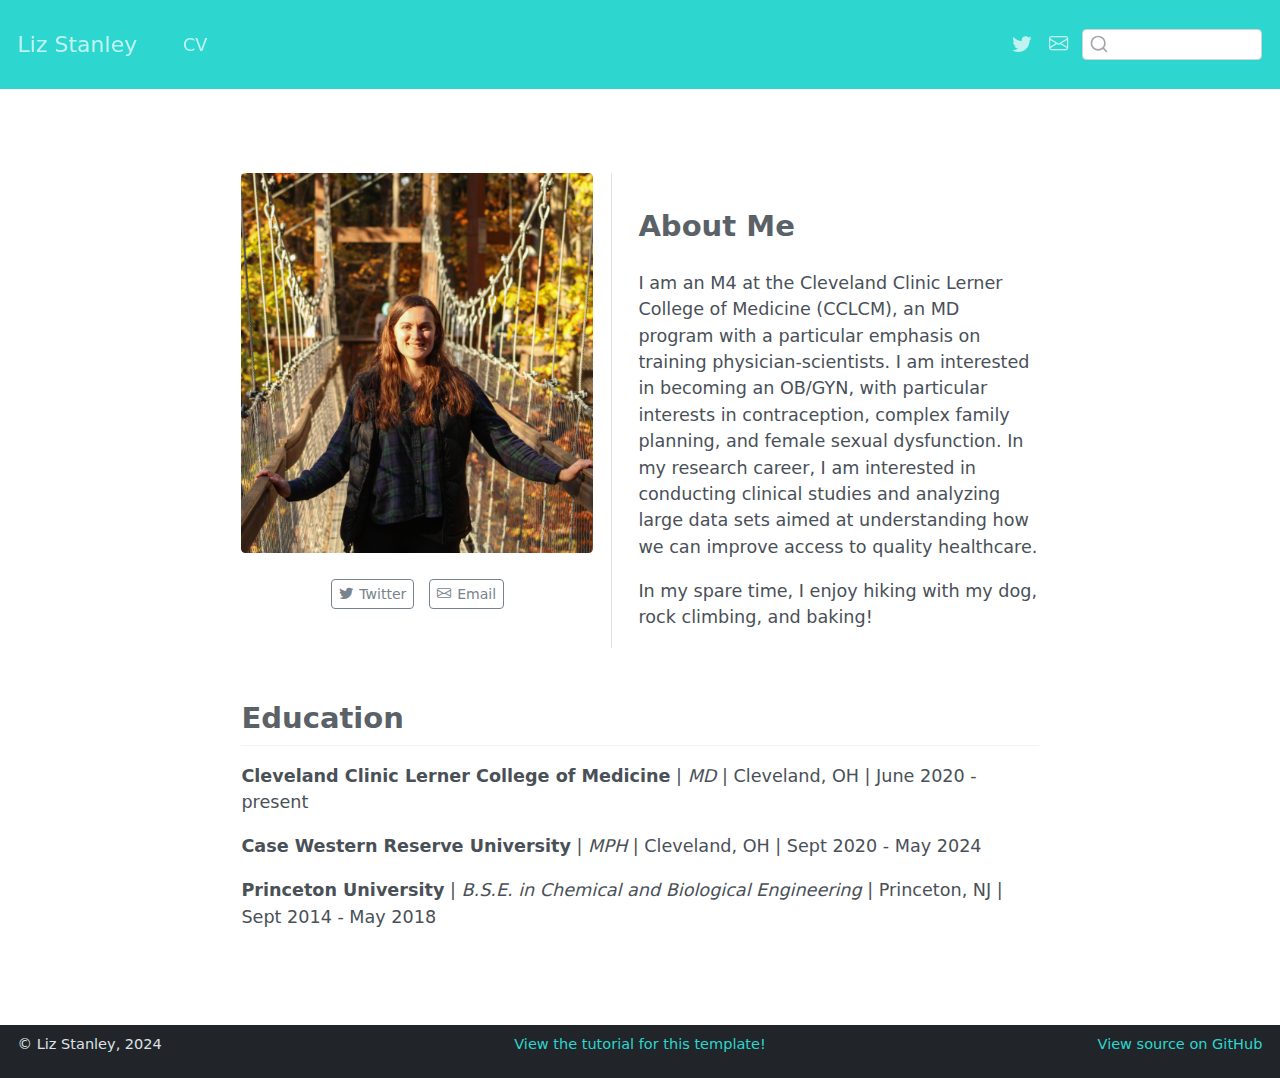
<file: index.html>
<!DOCTYPE html>
<html xmlns="http://www.w3.org/1999/xhtml" lang="en" xml:lang="en"><head>

<meta charset="utf-8">
<meta name="generator" content="quarto-1.3.450">

<meta name="viewport" content="width=device-width, initial-scale=1.0, user-scalable=yes">


<title>Liz Stanley</title>
<style>
code{white-space: pre-wrap;}
span.smallcaps{font-variant: small-caps;}
div.columns{display: flex; gap: min(4vw, 1.5em);}
div.column{flex: auto; overflow-x: auto;}
div.hanging-indent{margin-left: 1.5em; text-indent: -1.5em;}
ul.task-list{list-style: none;}
ul.task-list li input[type="checkbox"] {
  width: 0.8em;
  margin: 0 0.8em 0.2em -1em; /* quarto-specific, see https://github.com/quarto-dev/quarto-cli/issues/4556 */ 
  vertical-align: middle;
}
</style>


<script src="site_libs/quarto-nav/quarto-nav.js"></script>
<script src="site_libs/clipboard/clipboard.min.js"></script>
<script src="site_libs/quarto-search/autocomplete.umd.js"></script>
<script src="site_libs/quarto-search/fuse.min.js"></script>
<script src="site_libs/quarto-search/quarto-search.js"></script>
<meta name="quarto:offset" content="./">
<script src="site_libs/quarto-html/quarto.js"></script>
<script src="site_libs/quarto-html/popper.min.js"></script>
<script src="site_libs/quarto-html/tippy.umd.min.js"></script>
<link href="site_libs/quarto-html/tippy.css" rel="stylesheet">
<link href="site_libs/quarto-html/quarto-syntax-highlighting.css" rel="stylesheet" id="quarto-text-highlighting-styles">
<script src="site_libs/bootstrap/bootstrap.min.js"></script>
<link href="site_libs/bootstrap/bootstrap-icons.css" rel="stylesheet">
<link href="site_libs/bootstrap/bootstrap.min.css" rel="stylesheet" id="quarto-bootstrap" data-mode="light">
<script id="quarto-search-options" type="application/json">{
  "location": "navbar",
  "copy-button": false,
  "collapse-after": 3,
  "panel-placement": "end",
  "type": "textbox",
  "limit": 20,
  "language": {
    "search-no-results-text": "No results",
    "search-matching-documents-text": "matching documents",
    "search-copy-link-title": "Copy link to search",
    "search-hide-matches-text": "Hide additional matches",
    "search-more-match-text": "more match in this document",
    "search-more-matches-text": "more matches in this document",
    "search-clear-button-title": "Clear",
    "search-detached-cancel-button-title": "Cancel",
    "search-submit-button-title": "Submit",
    "search-label": "Search"
  }
}</script>


</head>

<body class="nav-fixed fullcontent">

<div id="quarto-search-results"></div>
  <header id="quarto-header" class="headroom fixed-top">
    <nav class="navbar navbar-expand-lg navbar-dark ">
      <div class="navbar-container container-fluid">
      <div class="navbar-brand-container">
    <a class="navbar-brand" href="./index.html">
    <span class="navbar-title">Liz Stanley</span>
    </a>
  </div>
            <div id="quarto-search" class="" title="Search"></div>
          <button class="navbar-toggler" type="button" data-bs-toggle="collapse" data-bs-target="#navbarCollapse" aria-controls="navbarCollapse" aria-expanded="false" aria-label="Toggle navigation" onclick="if (window.quartoToggleHeadroom) { window.quartoToggleHeadroom(); }">
  <span class="navbar-toggler-icon"></span>
</button>
          <div class="collapse navbar-collapse" id="navbarCollapse">
            <ul class="navbar-nav navbar-nav-scroll me-auto">
  <li class="nav-item">
    <a class="nav-link" href="./cv/index.html" rel="" target="">
 <span class="menu-text">CV</span></a>
  </li>  
</ul>
            <ul class="navbar-nav navbar-nav-scroll ms-auto">
  <li class="nav-item compact">
    <a class="nav-link" href="https://twitter.com/Liz_Stanley15" rel="" target=""><i class="bi bi-twitter" role="img">
</i> 
 <span class="menu-text"></span></a>
  </li>  
  <li class="nav-item compact">
    <a class="nav-link" href="mailto:ees109@case.edu" rel="" target=""><i class="bi bi-envelope" role="img" aria-label="email">
</i> 
 <span class="menu-text"></span></a>
  </li>  
</ul>
            <div class="quarto-navbar-tools">
</div>
          </div> <!-- /navcollapse -->
      </div> <!-- /container-fluid -->
    </nav>
</header>
<!-- content -->
<div id="quarto-content" class="quarto-container page-columns page-rows-contents page-layout-article page-navbar">
<!-- sidebar -->
<!-- margin-sidebar -->
    
<!-- main -->
<main class="content" id="quarto-document-content">



<div class="quarto-about-trestles">
  <div class="about-entity">
    <img src="img/my_image.jpg" class="about-image
  rounded " style="width: 20em;">
    <div class="about-links">
  <a href="https://twitter.com/Liz_Stanley15" class="about-link" rel="" target="">
    <i class="bi bi-twitter"></i>
     <span class="about-link-text">Twitter</span>
  </a>
  <a href="mailto:ees109@case.edu" class="about-link" rel="" target="">
    <i class="bi bi-envelope"></i>
     <span class="about-link-text">Email</span>
  </a>
</div>
  </div>
  <div class="about-contents"><div id="about-block">
<section id="about-me" class="level2">
<h2 data-anchor-id="about-me">About Me</h2>
<p>I am an M4 at the Cleveland Clinic Lerner College of Medicine (CCLCM), an MD program with a particular emphasis on training physician-scientists. I am interested in becoming an OB/GYN, with particular interests in contraception, complex family planning, and female sexual dysfunction. In my research career, I am interested in conducting clinical studies and analyzing large data sets aimed at understanding how we can improve access to quality healthcare.</p>
<p>In my spare time, I enjoy hiking with my dog, rock climbing, and baking!</p>
</section>
</div></div>
</div>

<section id="education" class="level2">
<h2 data-anchor-id="education">Education</h2>
<p><strong>Cleveland Clinic Lerner College of Medicine</strong> | <em>MD</em> | Cleveland, OH | June 2020 - present</p>
<p><strong>Case Western Reserve University</strong> | <em>MPH</em> | Cleveland, OH | Sept 2020 - May 2024</p>
<p><strong>Princeton University</strong> | <em>B.S.E. in Chemical and Biological Engineering</em> | Princeton, NJ | Sept 2014 - May 2018</p>



</section>

</main> <!-- /main -->
<script id="quarto-html-after-body" type="application/javascript">
window.document.addEventListener("DOMContentLoaded", function (event) {
  const toggleBodyColorMode = (bsSheetEl) => {
    const mode = bsSheetEl.getAttribute("data-mode");
    const bodyEl = window.document.querySelector("body");
    if (mode === "dark") {
      bodyEl.classList.add("quarto-dark");
      bodyEl.classList.remove("quarto-light");
    } else {
      bodyEl.classList.add("quarto-light");
      bodyEl.classList.remove("quarto-dark");
    }
  }
  const toggleBodyColorPrimary = () => {
    const bsSheetEl = window.document.querySelector("link#quarto-bootstrap");
    if (bsSheetEl) {
      toggleBodyColorMode(bsSheetEl);
    }
  }
  toggleBodyColorPrimary();  
  const isCodeAnnotation = (el) => {
    for (const clz of el.classList) {
      if (clz.startsWith('code-annotation-')) {                     
        return true;
      }
    }
    return false;
  }
  const clipboard = new window.ClipboardJS('.code-copy-button', {
    text: function(trigger) {
      const codeEl = trigger.previousElementSibling.cloneNode(true);
      for (const childEl of codeEl.children) {
        if (isCodeAnnotation(childEl)) {
          childEl.remove();
        }
      }
      return codeEl.innerText;
    }
  });
  clipboard.on('success', function(e) {
    // button target
    const button = e.trigger;
    // don't keep focus
    button.blur();
    // flash "checked"
    button.classList.add('code-copy-button-checked');
    var currentTitle = button.getAttribute("title");
    button.setAttribute("title", "Copied!");
    let tooltip;
    if (window.bootstrap) {
      button.setAttribute("data-bs-toggle", "tooltip");
      button.setAttribute("data-bs-placement", "left");
      button.setAttribute("data-bs-title", "Copied!");
      tooltip = new bootstrap.Tooltip(button, 
        { trigger: "manual", 
          customClass: "code-copy-button-tooltip",
          offset: [0, -8]});
      tooltip.show();    
    }
    setTimeout(function() {
      if (tooltip) {
        tooltip.hide();
        button.removeAttribute("data-bs-title");
        button.removeAttribute("data-bs-toggle");
        button.removeAttribute("data-bs-placement");
      }
      button.setAttribute("title", currentTitle);
      button.classList.remove('code-copy-button-checked');
    }, 1000);
    // clear code selection
    e.clearSelection();
  });
  function tippyHover(el, contentFn) {
    const config = {
      allowHTML: true,
      content: contentFn,
      maxWidth: 500,
      delay: 100,
      arrow: false,
      appendTo: function(el) {
          return el.parentElement;
      },
      interactive: true,
      interactiveBorder: 10,
      theme: 'quarto',
      placement: 'bottom-start'
    };
    window.tippy(el, config); 
  }
  const noterefs = window.document.querySelectorAll('a[role="doc-noteref"]');
  for (var i=0; i<noterefs.length; i++) {
    const ref = noterefs[i];
    tippyHover(ref, function() {
      // use id or data attribute instead here
      let href = ref.getAttribute('data-footnote-href') || ref.getAttribute('href');
      try { href = new URL(href).hash; } catch {}
      const id = href.replace(/^#\/?/, "");
      const note = window.document.getElementById(id);
      return note.innerHTML;
    });
  }
      let selectedAnnoteEl;
      const selectorForAnnotation = ( cell, annotation) => {
        let cellAttr = 'data-code-cell="' + cell + '"';
        let lineAttr = 'data-code-annotation="' +  annotation + '"';
        const selector = 'span[' + cellAttr + '][' + lineAttr + ']';
        return selector;
      }
      const selectCodeLines = (annoteEl) => {
        const doc = window.document;
        const targetCell = annoteEl.getAttribute("data-target-cell");
        const targetAnnotation = annoteEl.getAttribute("data-target-annotation");
        const annoteSpan = window.document.querySelector(selectorForAnnotation(targetCell, targetAnnotation));
        const lines = annoteSpan.getAttribute("data-code-lines").split(",");
        const lineIds = lines.map((line) => {
          return targetCell + "-" + line;
        })
        let top = null;
        let height = null;
        let parent = null;
        if (lineIds.length > 0) {
            //compute the position of the single el (top and bottom and make a div)
            const el = window.document.getElementById(lineIds[0]);
            top = el.offsetTop;
            height = el.offsetHeight;
            parent = el.parentElement.parentElement;
          if (lineIds.length > 1) {
            const lastEl = window.document.getElementById(lineIds[lineIds.length - 1]);
            const bottom = lastEl.offsetTop + lastEl.offsetHeight;
            height = bottom - top;
          }
          if (top !== null && height !== null && parent !== null) {
            // cook up a div (if necessary) and position it 
            let div = window.document.getElementById("code-annotation-line-highlight");
            if (div === null) {
              div = window.document.createElement("div");
              div.setAttribute("id", "code-annotation-line-highlight");
              div.style.position = 'absolute';
              parent.appendChild(div);
            }
            div.style.top = top - 2 + "px";
            div.style.height = height + 4 + "px";
            let gutterDiv = window.document.getElementById("code-annotation-line-highlight-gutter");
            if (gutterDiv === null) {
              gutterDiv = window.document.createElement("div");
              gutterDiv.setAttribute("id", "code-annotation-line-highlight-gutter");
              gutterDiv.style.position = 'absolute';
              const codeCell = window.document.getElementById(targetCell);
              const gutter = codeCell.querySelector('.code-annotation-gutter');
              gutter.appendChild(gutterDiv);
            }
            gutterDiv.style.top = top - 2 + "px";
            gutterDiv.style.height = height + 4 + "px";
          }
          selectedAnnoteEl = annoteEl;
        }
      };
      const unselectCodeLines = () => {
        const elementsIds = ["code-annotation-line-highlight", "code-annotation-line-highlight-gutter"];
        elementsIds.forEach((elId) => {
          const div = window.document.getElementById(elId);
          if (div) {
            div.remove();
          }
        });
        selectedAnnoteEl = undefined;
      };
      // Attach click handler to the DT
      const annoteDls = window.document.querySelectorAll('dt[data-target-cell]');
      for (const annoteDlNode of annoteDls) {
        annoteDlNode.addEventListener('click', (event) => {
          const clickedEl = event.target;
          if (clickedEl !== selectedAnnoteEl) {
            unselectCodeLines();
            const activeEl = window.document.querySelector('dt[data-target-cell].code-annotation-active');
            if (activeEl) {
              activeEl.classList.remove('code-annotation-active');
            }
            selectCodeLines(clickedEl);
            clickedEl.classList.add('code-annotation-active');
          } else {
            // Unselect the line
            unselectCodeLines();
            clickedEl.classList.remove('code-annotation-active');
          }
        });
      }
  const findCites = (el) => {
    const parentEl = el.parentElement;
    if (parentEl) {
      const cites = parentEl.dataset.cites;
      if (cites) {
        return {
          el,
          cites: cites.split(' ')
        };
      } else {
        return findCites(el.parentElement)
      }
    } else {
      return undefined;
    }
  };
  var bibliorefs = window.document.querySelectorAll('a[role="doc-biblioref"]');
  for (var i=0; i<bibliorefs.length; i++) {
    const ref = bibliorefs[i];
    const citeInfo = findCites(ref);
    if (citeInfo) {
      tippyHover(citeInfo.el, function() {
        var popup = window.document.createElement('div');
        citeInfo.cites.forEach(function(cite) {
          var citeDiv = window.document.createElement('div');
          citeDiv.classList.add('hanging-indent');
          citeDiv.classList.add('csl-entry');
          var biblioDiv = window.document.getElementById('ref-' + cite);
          if (biblioDiv) {
            citeDiv.innerHTML = biblioDiv.innerHTML;
          }
          popup.appendChild(citeDiv);
        });
        return popup.innerHTML;
      });
    }
  }
});
</script>
</div> <!-- /content -->
<footer class="footer">
  <div class="nav-footer">
    <div class="nav-footer-left"><span class="faux-block">© Liz Stanley, 2024</span></div>   
    <div class="nav-footer-center"><span class="faux-block"><a href="https://www.marvinschmitt.com/blog/website-tutorial-quarto/">View the tutorial for this template!</a></span></div>
    <div class="nav-footer-right"><span class="faux-block"><a href="https://github.com/marvinschmitt/quarto-website-template/">View source on GitHub</a></span></div>
  </div>
</footer>



</body></html>
</file>
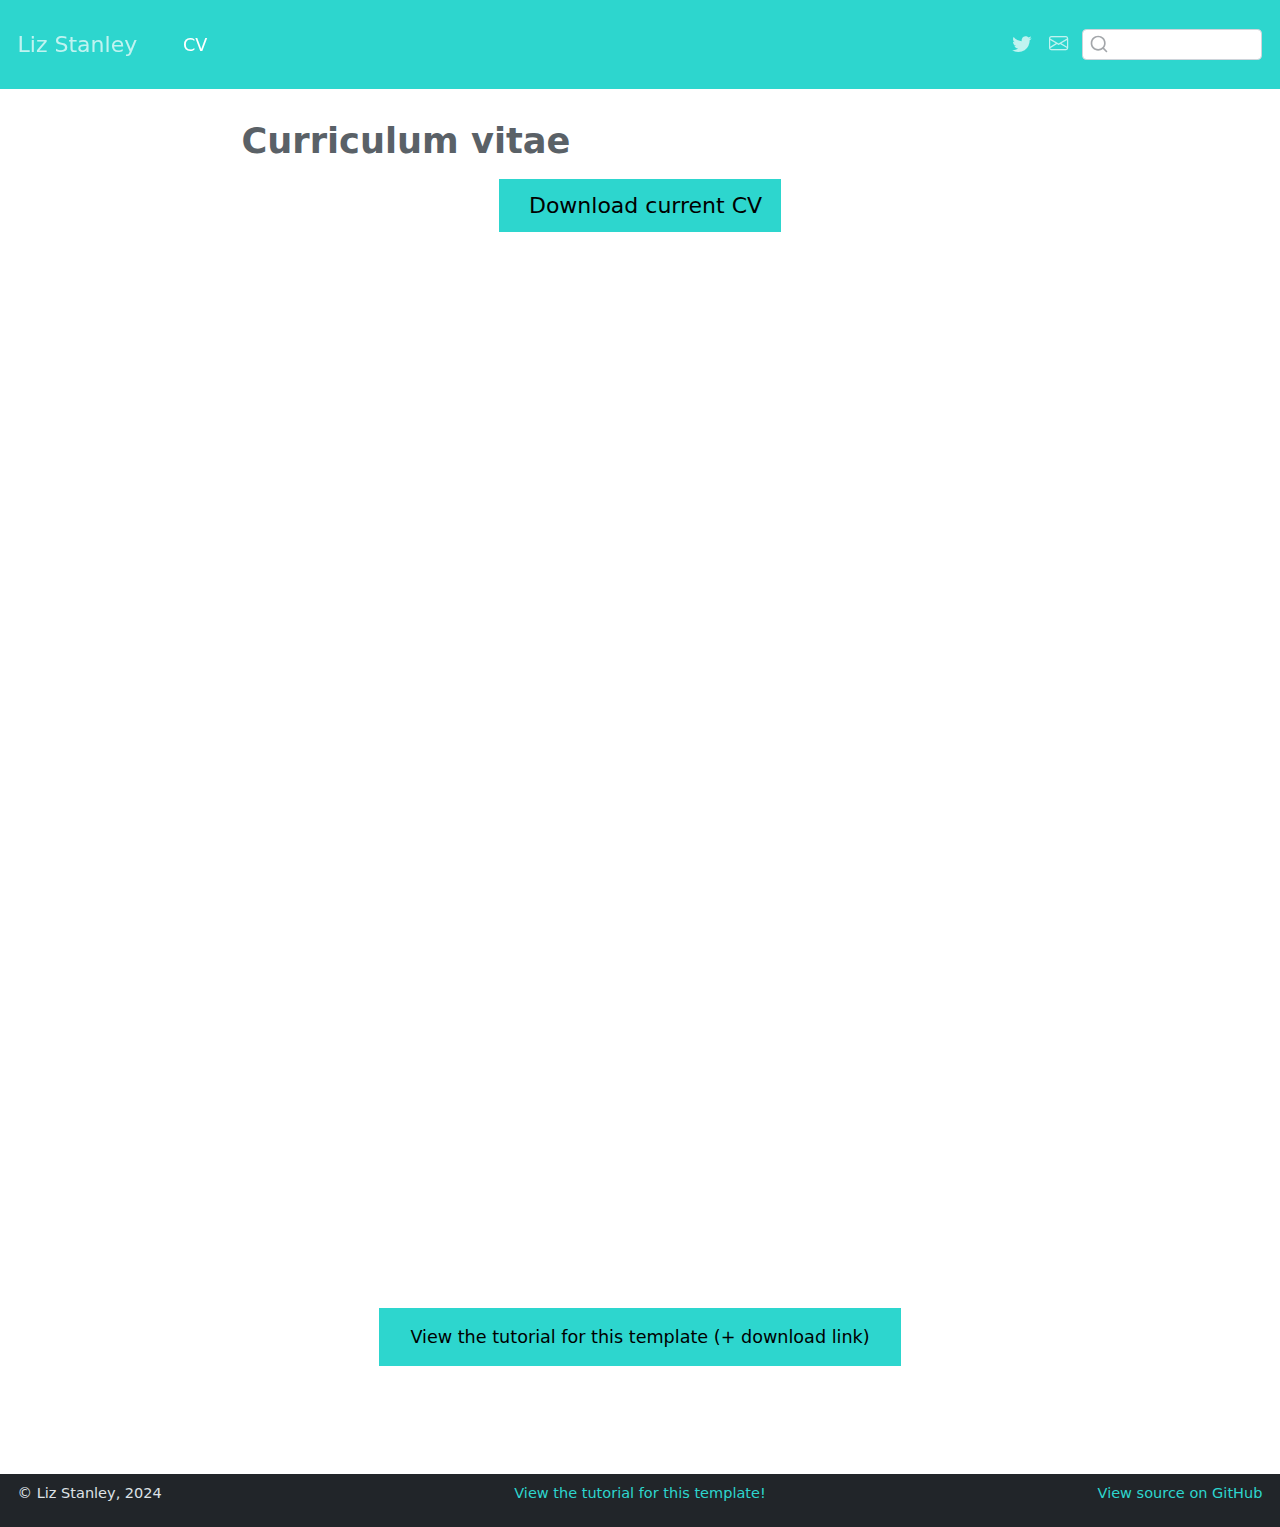
<file: cv/index.html>
<!DOCTYPE html>
<html xmlns="http://www.w3.org/1999/xhtml" lang="en" xml:lang="en"><head>
<meta http-equiv="Content-Type" content="text/html; charset=UTF-8">
<meta charset="utf-8">
<meta name="generator" content="quarto-1.3.450">
<meta name="viewport" content="width=device-width, initial-scale=1.0, user-scalable=yes">
<title>Liz Stanley - Curriculum vitae</title>
<style>
code{white-space: pre-wrap;}
span.smallcaps{font-variant: small-caps;}
div.columns{display: flex; gap: min(4vw, 1.5em);}
div.column{flex: auto; overflow-x: auto;}
div.hanging-indent{margin-left: 1.5em; text-indent: -1.5em;}
ul.task-list{list-style: none;}
ul.task-list li input[type="checkbox"] {
  width: 0.8em;
  margin: 0 0.8em 0.2em -1em; /* quarto-specific, see https://github.com/quarto-dev/quarto-cli/issues/4556 */ 
  vertical-align: middle;
}
</style>

<script src="../site_libs/quarto-nav/quarto-nav.js"></script>
<script src="../site_libs/clipboard/clipboard.min.js"></script>
<script src="../site_libs/quarto-search/autocomplete.umd.js"></script>
<script src="../site_libs/quarto-search/fuse.min.js"></script>
<script src="../site_libs/quarto-search/quarto-search.js"></script>
<meta name="quarto:offset" content="../">
<script src="../site_libs/quarto-html/quarto.js"></script>
<script src="../site_libs/quarto-html/popper.min.js"></script>
<script src="../site_libs/quarto-html/tippy.umd.min.js"></script>
<script src="../site_libs/quarto-html/anchor.min.js"></script>
<link href="../site_libs/quarto-html/tippy.css" rel="stylesheet">
<link href="../site_libs/quarto-html/quarto-syntax-highlighting.css" rel="stylesheet" id="quarto-text-highlighting-styles">
<script src="../site_libs/bootstrap/bootstrap.min.js"></script>
<link href="../site_libs/bootstrap/bootstrap-icons.css" rel="stylesheet">
<link href="../site_libs/bootstrap/bootstrap.min.css" rel="stylesheet" id="quarto-bootstrap" data-mode="light"><script id="quarto-search-options" type="application/json">{
  "location": "navbar",
  "copy-button": false,
  "collapse-after": 3,
  "panel-placement": "end",
  "type": "textbox",
  "limit": 20,
  "language": {
    "search-no-results-text": "No results",
    "search-matching-documents-text": "matching documents",
    "search-copy-link-title": "Copy link to search",
    "search-hide-matches-text": "Hide additional matches",
    "search-more-match-text": "more match in this document",
    "search-more-matches-text": "more matches in this document",
    "search-clear-button-title": "Clear",
    "search-detached-cancel-button-title": "Cancel",
    "search-submit-button-title": "Submit",
    "search-label": "Search"
  }
}</script>
</head>
<body class="nav-fixed fullcontent">

<div id="quarto-search-results"></div>
  <header id="quarto-header" class="headroom fixed-top"><nav class="navbar navbar-expand-lg navbar-dark "><div class="navbar-container container-fluid">
      <div class="navbar-brand-container">
    <a class="navbar-brand" href="../index.html">
    <span class="navbar-title">Liz Stanley</span>
    </a>
  </div>
            <div id="quarto-search" class="" title="Search"></div>
          <button class="navbar-toggler" type="button" data-bs-toggle="collapse" data-bs-target="#navbarCollapse" aria-controls="navbarCollapse" aria-expanded="false" aria-label="Toggle navigation" onclick="if (window.quartoToggleHeadroom) { window.quartoToggleHeadroom(); }">
  <span class="navbar-toggler-icon"></span>
</button>
          <div class="collapse navbar-collapse" id="navbarCollapse">
            <ul class="navbar-nav navbar-nav-scroll me-auto">
<li class="nav-item">
    <a class="nav-link active" href="../cv/index.html" rel="" target="" aria-current="page">
 <span class="menu-text">CV</span></a>
  </li>  
</ul>
<ul class="navbar-nav navbar-nav-scroll ms-auto">
<li class="nav-item compact">
    <a class="nav-link" href="https://twitter.com/Liz_Stanley15" rel="" target=""><i class="bi bi-twitter" role="img">
</i> 
 <span class="menu-text"></span></a>
  </li>  
  <li class="nav-item compact">
    <a class="nav-link" href="mailto:ees109@case.edu" rel="" target=""><i class="bi bi-envelope" role="img" aria-label="email">
</i> 
 <span class="menu-text"></span></a>
  </li>  
</ul>
<div class="quarto-navbar-tools">
</div>
          </div> <!-- /navcollapse -->
      </div> <!-- /container-fluid -->
    </nav></header><!-- content --><div id="quarto-content" class="quarto-container page-columns page-rows-contents page-layout-article page-navbar">
<!-- sidebar -->
<!-- margin-sidebar -->
    
<!-- main -->
<main class="content" id="quarto-document-content"><header id="title-block-header" class="quarto-title-block default"><div class="quarto-title">
<h1 class="title">Curriculum vitae</h1>
</div>



<div class="quarto-title-meta">

    
  
    
  </div>
  

</header><div class="cell">
<style type="text/css">
.embed-container {
    position: relative;
    padding-bottom: 129%;
    height: 0;
    overflow: hidden;
    max-width: 100%;
}
.embed-container iframe,
.embed-container object,
.embed-container embed {
    position: absolute;
    top: 0;
    left: 0;
    width: 100%;
    height: 100%;
}
</style>
</div>
<p class="text-center">
  <a class="btn btn-primary btn-lg cv-download" href="cv.pdf" target="_blank">
    <i class="fa-solid fa-file-arrow-down"></i> Download current CV
  </a>
</p>
<div class="embed-container">
  <iframe src="cv.pdf#toolbar=0" style="border: 0.5px;width: 100%;"></iframe>
</div>
<div style="margin: 30px; text-align: center;">
<a class="btn btn-primary" href="https://www.marvinschmitt.com/blog/website-tutorial-quarto/" role="button" target="_blank" style="padding: 15px 30px;">View the tutorial for this template (+ download link)</a>
</div>



</main><!-- /main --><script id="quarto-html-after-body" type="application/javascript">
window.document.addEventListener("DOMContentLoaded", function (event) {
  const toggleBodyColorMode = (bsSheetEl) => {
    const mode = bsSheetEl.getAttribute("data-mode");
    const bodyEl = window.document.querySelector("body");
    if (mode === "dark") {
      bodyEl.classList.add("quarto-dark");
      bodyEl.classList.remove("quarto-light");
    } else {
      bodyEl.classList.add("quarto-light");
      bodyEl.classList.remove("quarto-dark");
    }
  }
  const toggleBodyColorPrimary = () => {
    const bsSheetEl = window.document.querySelector("link#quarto-bootstrap");
    if (bsSheetEl) {
      toggleBodyColorMode(bsSheetEl);
    }
  }
  toggleBodyColorPrimary();  
  const icon = "";
  const anchorJS = new window.AnchorJS();
  anchorJS.options = {
    placement: 'right',
    icon: icon
  };
  anchorJS.add('.anchored');
  const isCodeAnnotation = (el) => {
    for (const clz of el.classList) {
      if (clz.startsWith('code-annotation-')) {                     
        return true;
      }
    }
    return false;
  }
  const clipboard = new window.ClipboardJS('.code-copy-button', {
    text: function(trigger) {
      const codeEl = trigger.previousElementSibling.cloneNode(true);
      for (const childEl of codeEl.children) {
        if (isCodeAnnotation(childEl)) {
          childEl.remove();
        }
      }
      return codeEl.innerText;
    }
  });
  clipboard.on('success', function(e) {
    // button target
    const button = e.trigger;
    // don't keep focus
    button.blur();
    // flash "checked"
    button.classList.add('code-copy-button-checked');
    var currentTitle = button.getAttribute("title");
    button.setAttribute("title", "Copied!");
    let tooltip;
    if (window.bootstrap) {
      button.setAttribute("data-bs-toggle", "tooltip");
      button.setAttribute("data-bs-placement", "left");
      button.setAttribute("data-bs-title", "Copied!");
      tooltip = new bootstrap.Tooltip(button, 
        { trigger: "manual", 
          customClass: "code-copy-button-tooltip",
          offset: [0, -8]});
      tooltip.show();    
    }
    setTimeout(function() {
      if (tooltip) {
        tooltip.hide();
        button.removeAttribute("data-bs-title");
        button.removeAttribute("data-bs-toggle");
        button.removeAttribute("data-bs-placement");
      }
      button.setAttribute("title", currentTitle);
      button.classList.remove('code-copy-button-checked');
    }, 1000);
    // clear code selection
    e.clearSelection();
  });
  function tippyHover(el, contentFn) {
    const config = {
      allowHTML: true,
      content: contentFn,
      maxWidth: 500,
      delay: 100,
      arrow: false,
      appendTo: function(el) {
          return el.parentElement;
      },
      interactive: true,
      interactiveBorder: 10,
      theme: 'quarto',
      placement: 'bottom-start'
    };
    window.tippy(el, config); 
  }
  const noterefs = window.document.querySelectorAll('a[role="doc-noteref"]');
  for (var i=0; i<noterefs.length; i++) {
    const ref = noterefs[i];
    tippyHover(ref, function() {
      // use id or data attribute instead here
      let href = ref.getAttribute('data-footnote-href') || ref.getAttribute('href');
      try { href = new URL(href).hash; } catch {}
      const id = href.replace(/^#\/?/, "");
      const note = window.document.getElementById(id);
      return note.innerHTML;
    });
  }
      let selectedAnnoteEl;
      const selectorForAnnotation = ( cell, annotation) => {
        let cellAttr = 'data-code-cell="' + cell + '"';
        let lineAttr = 'data-code-annotation="' +  annotation + '"';
        const selector = 'span[' + cellAttr + '][' + lineAttr + ']';
        return selector;
      }
      const selectCodeLines = (annoteEl) => {
        const doc = window.document;
        const targetCell = annoteEl.getAttribute("data-target-cell");
        const targetAnnotation = annoteEl.getAttribute("data-target-annotation");
        const annoteSpan = window.document.querySelector(selectorForAnnotation(targetCell, targetAnnotation));
        const lines = annoteSpan.getAttribute("data-code-lines").split(",");
        const lineIds = lines.map((line) => {
          return targetCell + "-" + line;
        })
        let top = null;
        let height = null;
        let parent = null;
        if (lineIds.length > 0) {
            //compute the position of the single el (top and bottom and make a div)
            const el = window.document.getElementById(lineIds[0]);
            top = el.offsetTop;
            height = el.offsetHeight;
            parent = el.parentElement.parentElement;
          if (lineIds.length > 1) {
            const lastEl = window.document.getElementById(lineIds[lineIds.length - 1]);
            const bottom = lastEl.offsetTop + lastEl.offsetHeight;
            height = bottom - top;
          }
          if (top !== null && height !== null && parent !== null) {
            // cook up a div (if necessary) and position it 
            let div = window.document.getElementById("code-annotation-line-highlight");
            if (div === null) {
              div = window.document.createElement("div");
              div.setAttribute("id", "code-annotation-line-highlight");
              div.style.position = 'absolute';
              parent.appendChild(div);
            }
            div.style.top = top - 2 + "px";
            div.style.height = height + 4 + "px";
            let gutterDiv = window.document.getElementById("code-annotation-line-highlight-gutter");
            if (gutterDiv === null) {
              gutterDiv = window.document.createElement("div");
              gutterDiv.setAttribute("id", "code-annotation-line-highlight-gutter");
              gutterDiv.style.position = 'absolute';
              const codeCell = window.document.getElementById(targetCell);
              const gutter = codeCell.querySelector('.code-annotation-gutter');
              gutter.appendChild(gutterDiv);
            }
            gutterDiv.style.top = top - 2 + "px";
            gutterDiv.style.height = height + 4 + "px";
          }
          selectedAnnoteEl = annoteEl;
        }
      };
      const unselectCodeLines = () => {
        const elementsIds = ["code-annotation-line-highlight", "code-annotation-line-highlight-gutter"];
        elementsIds.forEach((elId) => {
          const div = window.document.getElementById(elId);
          if (div) {
            div.remove();
          }
        });
        selectedAnnoteEl = undefined;
      };
      // Attach click handler to the DT
      const annoteDls = window.document.querySelectorAll('dt[data-target-cell]');
      for (const annoteDlNode of annoteDls) {
        annoteDlNode.addEventListener('click', (event) => {
          const clickedEl = event.target;
          if (clickedEl !== selectedAnnoteEl) {
            unselectCodeLines();
            const activeEl = window.document.querySelector('dt[data-target-cell].code-annotation-active');
            if (activeEl) {
              activeEl.classList.remove('code-annotation-active');
            }
            selectCodeLines(clickedEl);
            clickedEl.classList.add('code-annotation-active');
          } else {
            // Unselect the line
            unselectCodeLines();
            clickedEl.classList.remove('code-annotation-active');
          }
        });
      }
  const findCites = (el) => {
    const parentEl = el.parentElement;
    if (parentEl) {
      const cites = parentEl.dataset.cites;
      if (cites) {
        return {
          el,
          cites: cites.split(' ')
        };
      } else {
        return findCites(el.parentElement)
      }
    } else {
      return undefined;
    }
  };
  var bibliorefs = window.document.querySelectorAll('a[role="doc-biblioref"]');
  for (var i=0; i<bibliorefs.length; i++) {
    const ref = bibliorefs[i];
    const citeInfo = findCites(ref);
    if (citeInfo) {
      tippyHover(citeInfo.el, function() {
        var popup = window.document.createElement('div');
        citeInfo.cites.forEach(function(cite) {
          var citeDiv = window.document.createElement('div');
          citeDiv.classList.add('hanging-indent');
          citeDiv.classList.add('csl-entry');
          var biblioDiv = window.document.getElementById('ref-' + cite);
          if (biblioDiv) {
            citeDiv.innerHTML = biblioDiv.innerHTML;
          }
          popup.appendChild(citeDiv);
        });
        return popup.innerHTML;
      });
    }
  }
});
</script>
</div> <!-- /content -->
<footer class="footer"><div class="nav-footer">
    <div class="nav-footer-left"><span class="faux-block">© Liz Stanley, 2024</span></div>   
    <div class="nav-footer-center"><span class="faux-block"><a href="https://www.marvinschmitt.com/blog/website-tutorial-quarto/">View the tutorial for this template!</a></span></div>
    <div class="nav-footer-right"><span class="faux-block"><a href="https://github.com/marvinschmitt/quarto-website-template/">View source on GitHub</a></span></div>
  </div>
</footer>


</body></html>
</file>
<file: site_libs/quarto-html/tippy.css>
.tippy-box[data-animation=fade][data-state=hidden]{opacity:0}[data-tippy-root]{max-width:calc(100vw - 10px)}.tippy-box{position:relative;background-color:#333;color:#fff;border-radius:4px;font-size:14px;line-height:1.4;white-space:normal;outline:0;transition-property:transform,visibility,opacity}.tippy-box[data-placement^=top]>.tippy-arrow{bottom:0}.tippy-box[data-placement^=top]>.tippy-arrow:before{bottom:-7px;left:0;border-width:8px 8px 0;border-top-color:initial;transform-origin:center top}.tippy-box[data-placement^=bottom]>.tippy-arrow{top:0}.tippy-box[data-placement^=bottom]>.tippy-arrow:before{top:-7px;left:0;border-width:0 8px 8px;border-bottom-color:initial;transform-origin:center bottom}.tippy-box[data-placement^=left]>.tippy-arrow{right:0}.tippy-box[data-placement^=left]>.tippy-arrow:before{border-width:8px 0 8px 8px;border-left-color:initial;right:-7px;transform-origin:center left}.tippy-box[data-placement^=right]>.tippy-arrow{left:0}.tippy-box[data-placement^=right]>.tippy-arrow:before{left:-7px;border-width:8px 8px 8px 0;border-right-color:initial;transform-origin:center right}.tippy-box[data-inertia][data-state=visible]{transition-timing-function:cubic-bezier(.54,1.5,.38,1.11)}.tippy-arrow{width:16px;height:16px;color:#333}.tippy-arrow:before{content:"";position:absolute;border-color:transparent;border-style:solid}.tippy-content{position:relative;padding:5px 9px;z-index:1}
</file>
<file: site_libs/quarto-html/quarto-syntax-highlighting.css>
/* quarto syntax highlight colors */
:root {
  --quarto-hl-ot-color: #003B4F;
  --quarto-hl-at-color: #657422;
  --quarto-hl-ss-color: #20794D;
  --quarto-hl-an-color: #5E5E5E;
  --quarto-hl-fu-color: #4758AB;
  --quarto-hl-st-color: #20794D;
  --quarto-hl-cf-color: #003B4F;
  --quarto-hl-op-color: #5E5E5E;
  --quarto-hl-er-color: #AD0000;
  --quarto-hl-bn-color: #AD0000;
  --quarto-hl-al-color: #AD0000;
  --quarto-hl-va-color: #111111;
  --quarto-hl-bu-color: inherit;
  --quarto-hl-ex-color: inherit;
  --quarto-hl-pp-color: #AD0000;
  --quarto-hl-in-color: #5E5E5E;
  --quarto-hl-vs-color: #20794D;
  --quarto-hl-wa-color: #5E5E5E;
  --quarto-hl-do-color: #5E5E5E;
  --quarto-hl-im-color: #00769E;
  --quarto-hl-ch-color: #20794D;
  --quarto-hl-dt-color: #AD0000;
  --quarto-hl-fl-color: #AD0000;
  --quarto-hl-co-color: #5E5E5E;
  --quarto-hl-cv-color: #5E5E5E;
  --quarto-hl-cn-color: #8f5902;
  --quarto-hl-sc-color: #5E5E5E;
  --quarto-hl-dv-color: #AD0000;
  --quarto-hl-kw-color: #003B4F;
}

/* other quarto variables */
:root {
  --quarto-font-monospace: SFMono-Regular, Menlo, Monaco, Consolas, "Liberation Mono", "Courier New", monospace;
}

pre > code.sourceCode > span {
  color: #003B4F;
}

code span {
  color: #003B4F;
}

code.sourceCode > span {
  color: #003B4F;
}

div.sourceCode,
div.sourceCode pre.sourceCode {
  color: #003B4F;
}

code span.ot {
  color: #003B4F;
  font-style: inherit;
}

code span.at {
  color: #657422;
  font-style: inherit;
}

code span.ss {
  color: #20794D;
  font-style: inherit;
}

code span.an {
  color: #5E5E5E;
  font-style: inherit;
}

code span.fu {
  color: #4758AB;
  font-style: inherit;
}

code span.st {
  color: #20794D;
  font-style: inherit;
}

code span.cf {
  color: #003B4F;
  font-style: inherit;
}

code span.op {
  color: #5E5E5E;
  font-style: inherit;
}

code span.er {
  color: #AD0000;
  font-style: inherit;
}

code span.bn {
  color: #AD0000;
  font-style: inherit;
}

code span.al {
  color: #AD0000;
  font-style: inherit;
}

code span.va {
  color: #111111;
  font-style: inherit;
}

code span.bu {
  font-style: inherit;
}

code span.ex {
  font-style: inherit;
}

code span.pp {
  color: #AD0000;
  font-style: inherit;
}

code span.in {
  color: #5E5E5E;
  font-style: inherit;
}

code span.vs {
  color: #20794D;
  font-style: inherit;
}

code span.wa {
  color: #5E5E5E;
  font-style: italic;
}

code span.do {
  color: #5E5E5E;
  font-style: italic;
}

code span.im {
  color: #00769E;
  font-style: inherit;
}

code span.ch {
  color: #20794D;
  font-style: inherit;
}

code span.dt {
  color: #AD0000;
  font-style: inherit;
}

code span.fl {
  color: #AD0000;
  font-style: inherit;
}

code span.co {
  color: #5E5E5E;
  font-style: inherit;
}

code span.cv {
  color: #5E5E5E;
  font-style: italic;
}

code span.cn {
  color: #8f5902;
  font-style: inherit;
}

code span.sc {
  color: #5E5E5E;
  font-style: inherit;
}

code span.dv {
  color: #AD0000;
  font-style: inherit;
}

code span.kw {
  color: #003B4F;
  font-style: inherit;
}

.prevent-inlining {
  content: "</";
}

/*# sourceMappingURL=debc5d5d77c3f9108843748ff7464032.css.map */
</file>
